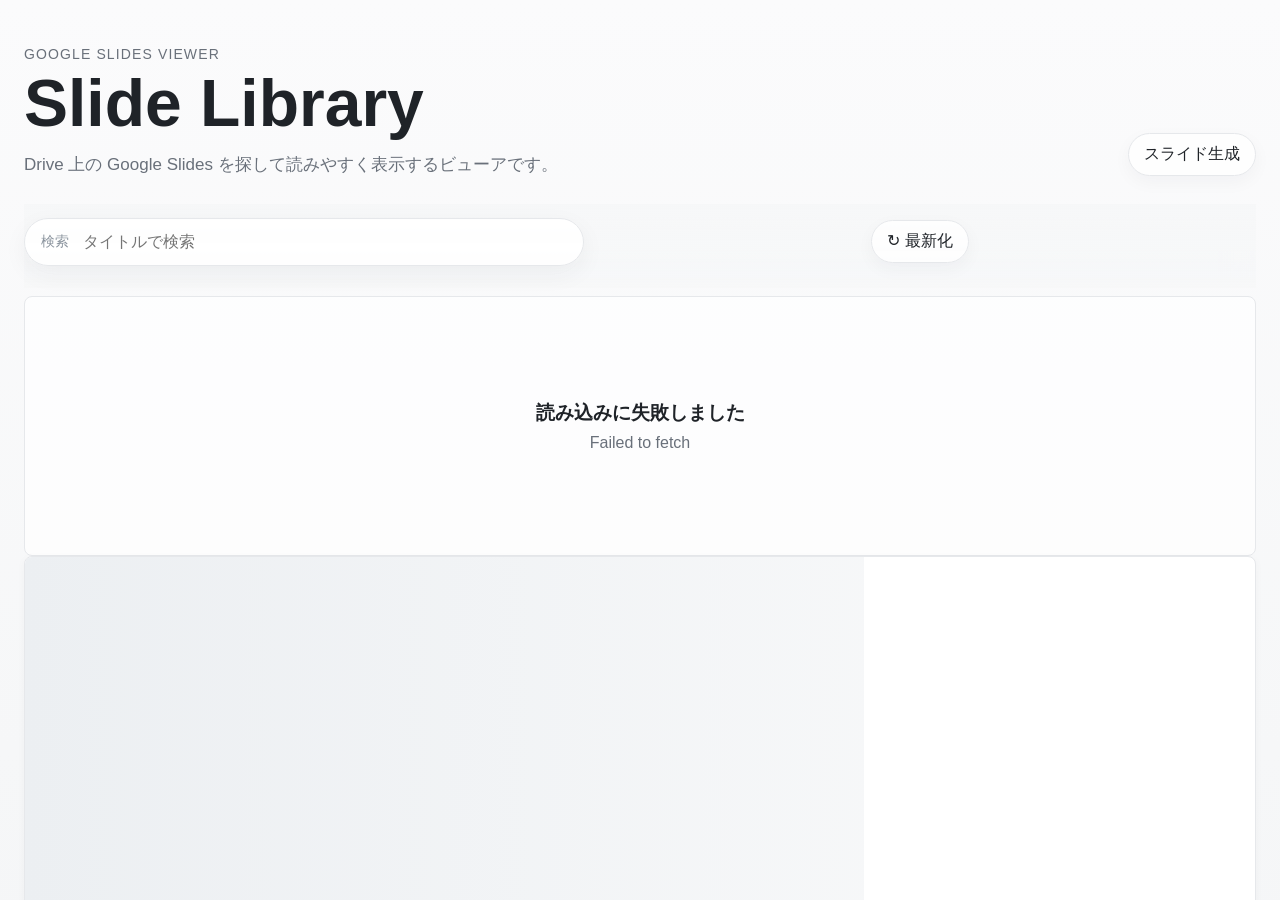
<file: index.html>
<!DOCTYPE html>
<html lang="ja">
<head>
  <meta charset="UTF-8">
  <meta name="viewport" content="width=device-width, initial-scale=1.0">
  <meta http-equiv="refresh" content="0; url=./docs/">
  <title>Slide Library</title>
</head>
<body>
  <p><a href="./docs/">Open Slide Library</a></p>
</body>
</html>
</file>
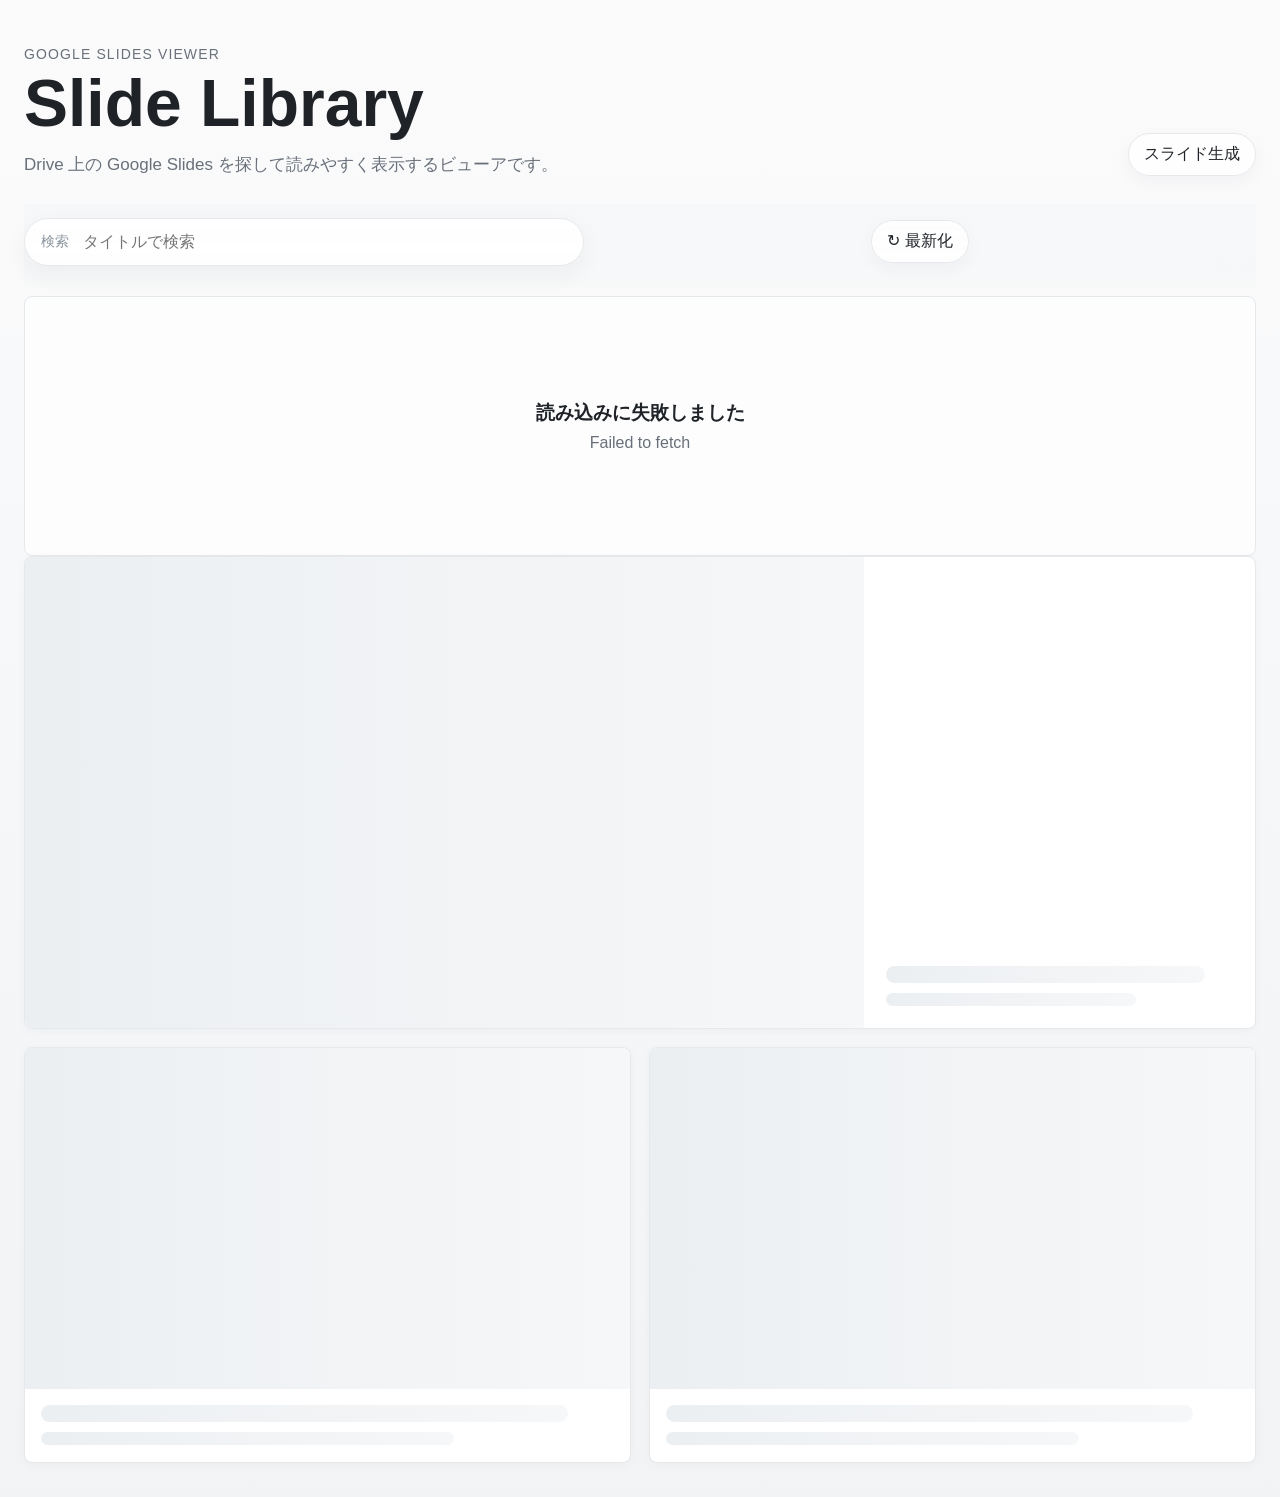
<file: docs/index.html>
﻿<!DOCTYPE html>
<html lang="ja">
<head>
  <meta charset="UTF-8">
  <meta name="viewport" content="width=device-width, initial-scale=1.0, viewport-fit=cover">
  <meta name="theme-color" content="#111111">
  <meta name="apple-mobile-web-app-capable" content="yes">
  <meta name="apple-mobile-web-app-status-bar-style" content="black-translucent">
  <title>Slide Library - Google Slides Viewer</title>
  <link rel="stylesheet" href="./styles.css">
</head>
<body data-build="github-pages-api-mvp-20260509">
  <main class="app">
    <section id="galleryView" class="gallery-view is-visible" aria-labelledby="galleryTitle">
      <div class="shell">
        <header class="topbar">
          <div>
            <p class="eyebrow">Google Slides Viewer</p>
            <h1 id="galleryTitle">Slide Library</h1>
            <p class="subtitle">Drive 上の Google Slides を探して読みやすく表示するビューアです。</p>
          </div>
          <button
            id="generationToggle"
            class="ghost-button generation-toggle"
            type="button"
            aria-expanded="false"
            aria-controls="generationPanel"
          >スライド生成</button>
        </header>

        <div id="generationSheetBackdrop" class="sheet-backdrop" hidden></div>
        <form id="generationPanel" class="generation-panel" novalidate hidden>
          <div class="sheet-handle" aria-hidden="true"></div>
          <div class="generation-head">
            <div>
              <h2>スライド生成</h2>
              <p>URLまたは調査プロンプトから、Google Slides生成ジョブを依頼します。</p>
            </div>
            <div class="mode-tabs" role="tablist" aria-label="生成モード">
              <button id="urlModeButton" class="mode-tab is-active" type="button" role="tab" aria-selected="true" data-mode="url">URLから生成</button>
              <button id="researchModeButton" class="mode-tab" type="button" role="tab" aria-selected="false" data-mode="research">リサーチから生成</button>
            </div>
            <button id="generationCloseButton" class="icon-button sheet-close" type="button" aria-label="閉じる">×</button>
          </div>

          <div id="urlFields" class="field-grid">
            <label class="field-box" for="urlInput1">
              <span>URL 1</span>
              <input id="urlInput1" type="url" placeholder="https://example.com/article" autocomplete="url">
            </label>
            <label class="field-box" for="urlInput2">
              <span>URL 2</span>
              <input id="urlInput2" type="url" placeholder="任意: https://example.com/report" autocomplete="off">
            </label>
            <label class="field-box" for="urlInput3">
              <span>URL 3</span>
              <input id="urlInput3" type="url" placeholder="任意: https://example.com/source" autocomplete="off">
            </label>
          </div>

          <div id="researchFields" class="field-grid" hidden>
            <label class="field-box is-textarea" for="researchPromptInput">
              <span>調査プロンプト</span>
              <textarea id="researchPromptInput" rows="4" placeholder="例: 生成AIエージェント市場の最新動向を調査し、日本企業への影響を中心に整理してください。"></textarea>
            </label>
          </div>

          <details id="generationDetails" class="generation-details" open>
            <summary>詳細設定</summary>
            <div class="option-grid">
            <label class="field-box" for="audienceInput">
              <span>対象読者</span>
              <input id="audienceInput" type="text" placeholder="例: 経営層、開発者、営業向け" autocomplete="off">
            </label>
            <label class="field-box" for="pagesInput">
              <span>目標スライド数</span>
              <input id="pagesInput" type="number" min="1" step="1" inputmode="numeric" placeholder="例: 8">
            </label>
            <label class="field-box option-focus" for="focusInput">
              <span>重点テーマ</span>
              <input id="focusInput" type="text" placeholder="例: 日本市場への影響を中心に" autocomplete="off">
            </label>
            </div>
          </details>

          <div class="manga-option">
            <label class="manga-toggle" for="mangaToggle">
              <input id="mangaToggle" type="checkbox">
              <span>漫画も生成する（NotebookLM 用ネームを作成）</span>
            </label>
            <label class="field-box manga-style" id="mangaArtStyleField" for="mangaArtStyleSelect" hidden>
              <span>漫画の画風</span>
              <select id="mangaArtStyleSelect">
                <option value="A">A 王道少年漫画</option>
                <option value="B">B 少女漫画</option>
                <option value="C">C 4コマギャグ</option>
                <option value="D">D 青年劇画</option>
                <option value="E">E アメコミ</option>
                <option value="F" selected>F 絵本風</option>
                <option value="G">G レトロ昭和漫画</option>
              </select>
            </label>
            <p class="manga-note">※ 漫画生成は「URLから生成」時のみ。スライドとは別に依頼され、完了はSlackへ個別通知されます。</p>
          </div>

          <div class="generation-actions">
            <button id="generationButton" class="primary-button" type="submit">生成を依頼</button>
          </div>
          <p id="generationMessage" class="form-message" aria-live="polite"></p>
        </form>

        <div id="searchSheetBackdrop" class="sheet-backdrop search-backdrop" hidden></div>
        <div id="searchPanel" class="search-panel">
          <div class="search-sheet-head">
            <div class="sheet-handle" aria-hidden="true"></div>
            <div class="search-title-row">
              <h2>検索</h2>
              <button id="searchCloseButton" class="icon-button" type="button" aria-label="検索を閉じる">×</button>
            </div>
          </div>
          <button id="searchToggle" class="ghost-button search-toggle" type="button" aria-expanded="false" aria-controls="searchInput">検索</button>
          <label class="search-box" for="searchInput">
            <span aria-hidden="true">検索</span>
            <input id="searchInput" type="search" placeholder="タイトルで検索" autocomplete="off">
          </label>
          <button id="refreshButton" class="ghost-button refresh-button" type="button">↻ 最新化</button>
          <button id="searchClearButton" class="ghost-button search-clear" type="button">クリア</button>
          <p id="galleryPageIndicator" class="gallery-page-indicator"></p>
        </div>

        <div id="loadingState" class="status is-visible" role="status" aria-live="polite">
          <div>
            <div class="loader" aria-hidden="true"></div>
            <strong>スライドを読み込んでいます</strong>
            <span>Google Slidesライブラリを準備しています。</span>
          </div>
        </div>

        <div id="errorState" class="status" role="alert"></div>
        <div id="emptyState" class="status"></div>
        <div id="generationStatusPanel" class="generation-status-panel" aria-live="polite" hidden></div>
        <div id="gallery" class="gallery" aria-live="polite"></div>
        <nav id="galleryPager" class="gallery-pager" aria-label="スライド一覧ページ送り" hidden>
          <button id="galleryPrevButton" class="ghost-button" type="button">前へ</button>
          <span id="galleryPagerText"></span>
          <button id="galleryNextButton" class="ghost-button" type="button">次へ</button>
        </nav>
        <nav class="mobile-bottom-bar" aria-label="モバイル操作">
          <button id="mobileLibraryButton" class="is-active" type="button">ライブラリ</button>
          <button id="mobileRefreshButton" type="button">最新化</button>
          <button id="mobileSearchButton" type="button">検索</button>
          <button id="mobileCreateButton" type="button">作成</button>
        </nav>
      </div>
    </section>

    <section id="viewerView" class="viewer" aria-labelledby="viewerTitle">
      <div class="shell">
        <header class="viewer-head">
          <button class="ghost-button" type="button" onclick="showGallery()">戻る</button>
          <div class="viewer-title">
            <h2 id="viewerTitle"></h2>
            <p id="pageIndicator"></p>
            <p id="sourceLink" class="source-link"></p>
          </div>
          <button id="fullscreenButton" class="ghost-button" type="button" onclick="toggleViewerFullscreen()">&#20840;&#30011;&#38754;</button>
        </header>

        <div class="viewer-grid">
          <div class="stage-wrap">
            <div class="stage">
              <button id="prevButton" class="nav-button" type="button" onclick="prevPage()" aria-label="Previous page">&lsaquo;</button>
              <div id="slideFrame" class="slide-frame"></div>
              <button id="nextButton" class="nav-button" type="button" onclick="nextPage()" aria-label="Next page">&rsaquo;</button>
            </div>
            <div id="pageStrip" class="page-strip" aria-label="ページサムネイル一覧"></div>
          </div>

          <aside class="viewer-side" aria-label="Speaker notes">
            <h3>Speaker Notes</h3>
            <div id="speakerNoteContent" class="note-content"></div>
          </aside>
        </div>
        <div id="noteSheetBackdrop" class="sheet-backdrop note-backdrop" hidden></div>
        <section id="mobileNoteSheet" class="mobile-note-sheet" aria-label="スピーカーノート" hidden>
          <div class="sheet-handle" aria-hidden="true"></div>
          <div class="mobile-note-head">
            <h3>Speaker Notes</h3>
            <button id="noteSheetCloseButton" class="icon-button" type="button" aria-label="ノートを閉じる">×</button>
          </div>
          <div id="mobileNoteContent" class="note-content"></div>
        </section>
        <nav class="mobile-viewer-bar" aria-label="スライド操作">
          <button type="button" onclick="showGallery()">戻る</button>
          <button id="mobileNoteButton" type="button">ノート</button>
          <span id="mobilePageIndicator"></span>
          <button type="button" onclick="toggleViewerFullscreen()">全画面</button>
        </nav>
        <div id="viewerToast" class="viewer-toast" role="status" aria-live="polite" hidden></div>
      </div>
    </section>
  </main>
  <aside id="debugPanel" class="debug-panel" aria-label="Debug information" hidden></aside>
  <script src="./config.js"></script>
  <script src="./app.js"></script>
</body>
</html>
</file>
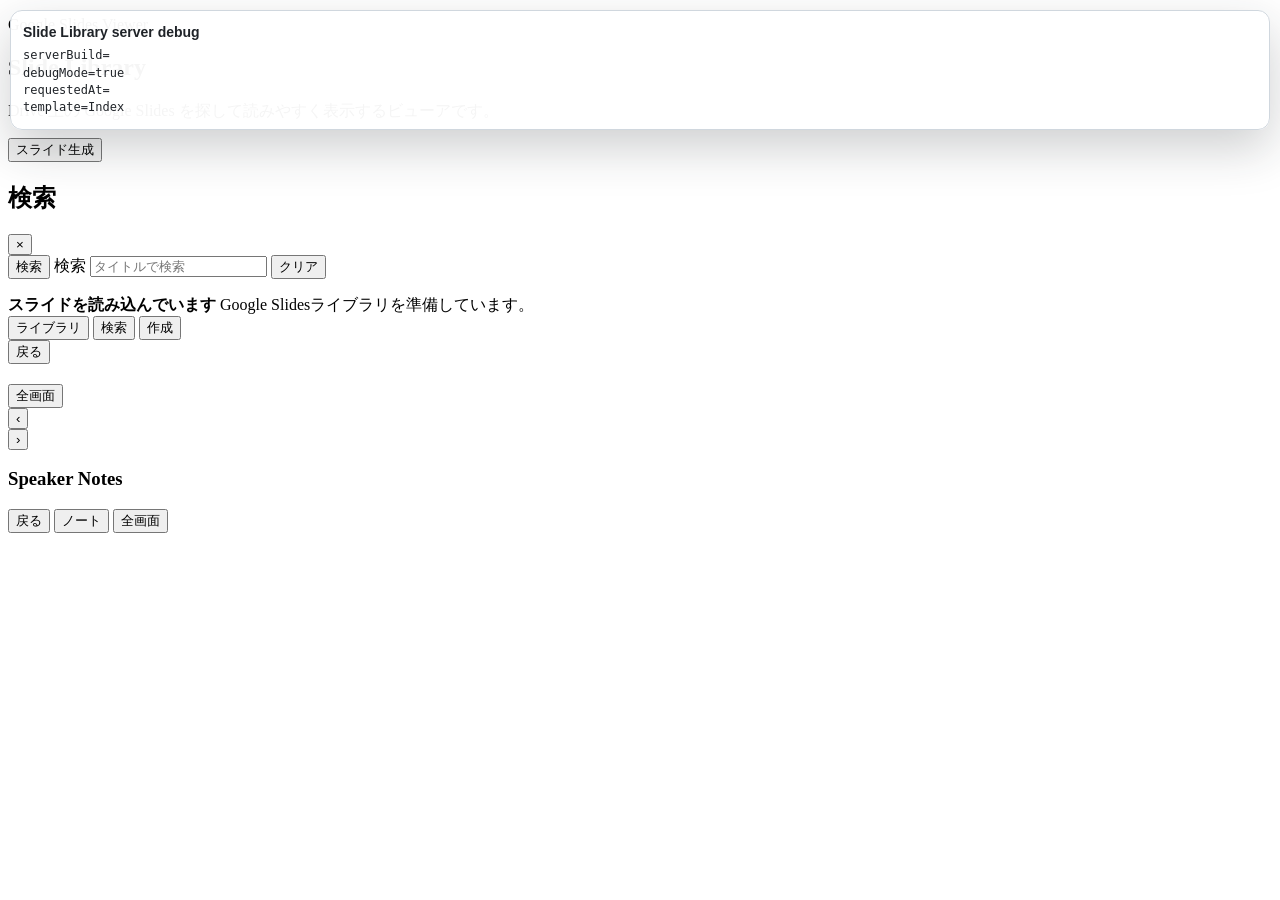
<file: gas/Index.html>
﻿<!DOCTYPE html>
<html lang="ja">
<head>
  <base target="_top">
  <meta charset="UTF-8">
  <meta name="viewport" content="width=device-width, initial-scale=1.0, viewport-fit=cover">
  <meta name="theme-color" content="#111111">
  <meta name="apple-mobile-web-app-capable" content="yes">
  <meta name="apple-mobile-web-app-status-bar-style" content="black-translucent">
  <title>Slide Library - Google Slides Viewer</title>
  <?!= include('Styles'); ?>
</head>
<body data-build="<?= typeof buildId !== 'undefined' ? buildId : 'phase3e-viewport-debug-20260508' ?>">
  <main class="app">
    <section id="galleryView" class="gallery-view is-visible" aria-labelledby="galleryTitle">
      <div class="shell">
        <header class="topbar">
          <div>
            <p class="eyebrow">Google Slides Viewer</p>
            <h1 id="galleryTitle">Slide Library</h1>
            <p class="subtitle">Drive 上の Google Slides を探して読みやすく表示するビューアです。</p>
          </div>
          <button
            id="generationToggle"
            class="ghost-button generation-toggle"
            type="button"
            aria-expanded="false"
            aria-controls="generationPanel"
          >スライド生成</button>
        </header>

        <div id="generationSheetBackdrop" class="sheet-backdrop" hidden></div>
        <form id="generationPanel" class="generation-panel" novalidate hidden>
          <div class="sheet-handle" aria-hidden="true"></div>
          <div class="generation-head">
            <div>
              <h2>スライド生成</h2>
              <p>URLまたは調査プロンプトから、Google Slides生成ジョブを依頼します。</p>
            </div>
            <div class="mode-tabs" role="tablist" aria-label="生成モード">
              <button id="urlModeButton" class="mode-tab is-active" type="button" role="tab" aria-selected="true" data-mode="url">URLから生成</button>
              <button id="researchModeButton" class="mode-tab" type="button" role="tab" aria-selected="false" data-mode="research">リサーチから生成</button>
            </div>
            <button id="generationCloseButton" class="icon-button sheet-close" type="button" aria-label="閉じる">×</button>
          </div>

          <div id="urlFields" class="field-grid">
            <label class="field-box" for="urlInput1">
              <span>URL 1</span>
              <input id="urlInput1" type="url" placeholder="https://example.com/article" autocomplete="url">
            </label>
            <label class="field-box" for="urlInput2">
              <span>URL 2</span>
              <input id="urlInput2" type="url" placeholder="任意: https://example.com/report" autocomplete="off">
            </label>
            <label class="field-box" for="urlInput3">
              <span>URL 3</span>
              <input id="urlInput3" type="url" placeholder="任意: https://example.com/source" autocomplete="off">
            </label>
          </div>

          <div id="researchFields" class="field-grid" hidden>
            <label class="field-box is-textarea" for="researchPromptInput">
              <span>調査プロンプト</span>
              <textarea id="researchPromptInput" rows="4" placeholder="例: 生成AIエージェント市場の最新動向を調査し、日本企業への影響を中心に整理してください。"></textarea>
            </label>
          </div>

          <details id="generationDetails" class="generation-details" open>
            <summary>詳細設定</summary>
            <div class="option-grid">
            <label class="field-box" for="audienceInput">
              <span>対象読者</span>
              <input id="audienceInput" type="text" placeholder="例: 経営層、開発者、営業向け" autocomplete="off">
            </label>
            <label class="field-box" for="pagesInput">
              <span>目標スライド数</span>
              <input id="pagesInput" type="number" min="1" step="1" inputmode="numeric" placeholder="例: 8">
            </label>
            <label class="field-box option-focus" for="focusInput">
              <span>重点テーマ</span>
              <input id="focusInput" type="text" placeholder="例: 日本市場への影響を中心に" autocomplete="off">
            </label>
            </div>
          </details>

          <div class="generation-actions">
            <button id="generationButton" class="primary-button" type="submit">生成を依頼</button>
          </div>
          <p id="generationMessage" class="form-message" aria-live="polite"></p>
        </form>

        <div id="searchSheetBackdrop" class="sheet-backdrop search-backdrop" hidden></div>
        <div id="searchPanel" class="search-panel">
          <div class="search-sheet-head">
            <div class="sheet-handle" aria-hidden="true"></div>
            <div class="search-title-row">
              <h2>検索</h2>
              <button id="searchCloseButton" class="icon-button" type="button" aria-label="検索を閉じる">×</button>
            </div>
          </div>
          <button id="searchToggle" class="ghost-button search-toggle" type="button" aria-expanded="false" aria-controls="searchInput">検索</button>
          <label class="search-box" for="searchInput">
            <span aria-hidden="true">検索</span>
            <input id="searchInput" type="search" placeholder="タイトルで検索" autocomplete="off">
          </label>
          <button id="searchClearButton" class="ghost-button search-clear" type="button">クリア</button>
          <p id="galleryPageIndicator" class="gallery-page-indicator"></p>
        </div>

        <div id="loadingState" class="status is-visible" role="status" aria-live="polite">
          <div>
            <div class="loader" aria-hidden="true"></div>
            <strong>スライドを読み込んでいます</strong>
            <span>Google Slidesライブラリを準備しています。</span>
          </div>
        </div>

        <div id="errorState" class="status" role="alert"></div>
        <div id="emptyState" class="status"></div>
        <div id="generationStatusPanel" class="generation-status-panel" aria-live="polite" hidden></div>
        <div id="gallery" class="gallery" aria-live="polite"></div>
        <nav id="galleryPager" class="gallery-pager" aria-label="スライド一覧ページ送り" hidden>
          <button id="galleryPrevButton" class="ghost-button" type="button">前へ</button>
          <span id="galleryPagerText"></span>
          <button id="galleryNextButton" class="ghost-button" type="button">次へ</button>
        </nav>
        <nav class="mobile-bottom-bar" aria-label="モバイル操作">
          <button id="mobileLibraryButton" class="is-active" type="button">ライブラリ</button>
          <button id="mobileSearchButton" type="button">検索</button>
          <button id="mobileCreateButton" type="button">作成</button>
        </nav>
      </div>
    </section>

    <section id="viewerView" class="viewer" aria-labelledby="viewerTitle">
      <div class="shell">
        <header class="viewer-head">
          <button class="ghost-button" type="button" onclick="showGallery()">戻る</button>
          <div class="viewer-title">
            <h2 id="viewerTitle"></h2>
            <p id="pageIndicator"></p>
            <p id="sourceLink" class="source-link"></p>
          </div>
          <button id="fullscreenButton" class="ghost-button" type="button" onclick="toggleViewerFullscreen()">&#20840;&#30011;&#38754;</button>
        </header>

        <div class="viewer-grid">
          <div class="stage-wrap">
            <div class="stage">
              <button id="prevButton" class="nav-button" type="button" onclick="prevPage()" aria-label="Previous page">&lsaquo;</button>
              <div id="slideFrame" class="slide-frame"></div>
              <button id="nextButton" class="nav-button" type="button" onclick="nextPage()" aria-label="Next page">&rsaquo;</button>
            </div>
            <div id="pageStrip" class="page-strip" aria-label="ページサムネイル一覧"></div>
          </div>

          <aside class="viewer-side" aria-label="Speaker notes">
            <h3>Speaker Notes</h3>
            <div id="speakerNoteContent" class="note-content"></div>
          </aside>
        </div>
        <div id="noteSheetBackdrop" class="sheet-backdrop note-backdrop" hidden></div>
        <section id="mobileNoteSheet" class="mobile-note-sheet" aria-label="スピーカーノート" hidden>
          <div class="sheet-handle" aria-hidden="true"></div>
          <div class="mobile-note-head">
            <h3>Speaker Notes</h3>
            <button id="noteSheetCloseButton" class="icon-button" type="button" aria-label="ノートを閉じる">×</button>
          </div>
          <div id="mobileNoteContent" class="note-content"></div>
        </section>
        <nav class="mobile-viewer-bar" aria-label="スライド操作">
          <button type="button" onclick="showGallery()">戻る</button>
          <button id="mobileNoteButton" type="button">ノート</button>
          <span id="mobilePageIndicator"></span>
          <button type="button" onclick="toggleViewerFullscreen()">全画面</button>
        </nav>
        <div id="viewerToast" class="viewer-toast" role="status" aria-live="polite" hidden></div>
      </div>
    </section>
  </main>
  <? if (typeof debugMode !== 'undefined' && debugMode) { ?>
  <aside
    id="debugPanel"
    class="debug-panel"
    aria-label="Debug information"
    style="position:fixed;top:10px;left:10px;right:10px;z-index:200;max-height:45vh;overflow:auto;pointer-events:none;padding:12px;border:1px solid #d0d7de;border-radius:12px;background:rgba(255,255,255,.96);box-shadow:0 18px 48px rgba(31,35,40,.22);color:#1f2328;font:12px/1.45 ui-monospace,SFMono-Regular,Consolas,monospace;white-space:pre-wrap;"
  ><strong style="display:block;margin-bottom:6px;font:700 14px/1.3 -apple-system,BlinkMacSystemFont,'Segoe UI',sans-serif;">Slide Library server debug</strong>serverBuild=<?= buildId ?>
debugMode=true
requestedAt=<?= debugRequestedAt ?>
template=Index</aside>
  <? } else { ?>
  <aside id="debugPanel" class="debug-panel" aria-label="Debug information" hidden></aside>
  <? } ?>
  <?!= include('Script'); ?>
</body>
</html>
</file>
<file: docs/styles.css>
:root {
  --bg: #f6f7f8;
  --surface: #ffffff;
  --surface-soft: #fafafa;
  --ink: #1f2328;
  --muted: #69707a;
  --muted-light: #8b949e;
  --line: #e6e8eb;
  --line-strong: #d7dbe0;
  --accent: #1f7a5a;
  --accent-ink: #ffffff;
  --danger: #b3261e;
  --shadow-card: 0 14px 34px rgba(31, 35, 40, 0.08);
  --shadow-slide: 0 22px 60px rgba(31, 35, 40, 0.16);
  --radius-lg: 8px;
  --radius-md: 8px;
  --radius-sm: 8px;
  --max-width: 1240px;
  --font: -apple-system, BlinkMacSystemFont, "Segoe UI", sans-serif;
}

* {
  box-sizing: border-box;
}

html {
  min-height: 100%;
  background: var(--bg);
}

body {
  min-height: 100%;
  margin: 0;
  color: var(--ink);
  font-family: var(--font);
  background: linear-gradient(180deg, #fbfbfc 0%, var(--bg) 50%, #f2f3f5 100%);
}

button,
input,
textarea {
  font: inherit;
}

button {
  cursor: pointer;
}

button:disabled {
  cursor: not-allowed;
}

[hidden] {
  display: none !important;
}

img {
  display: block;
  max-width: 100%;
}

.app {
  min-height: 100vh;
  padding: 46px 24px 34px;
}

.shell {
  width: min(100%, var(--max-width));
  margin: 0 auto;
}

.topbar {
  display: flex;
  align-items: flex-end;
  justify-content: space-between;
  gap: 24px;
  margin-bottom: 24px;
}

.generation-toggle {
  flex: 0 0 auto;
  margin-bottom: 4px;
}

.icon-button {
  display: inline-grid;
  width: 36px;
  height: 36px;
  place-items: center;
  border: 1px solid var(--line);
  border-radius: 999px;
  background: #fff;
  color: var(--ink);
}

.sheet-close,
.sheet-handle {
  display: none;
}

.sheet-backdrop {
  position: fixed;
  inset: 0;
  z-index: 70;
  background: rgba(17, 17, 17, 0.32);
  backdrop-filter: blur(3px);
}

.eyebrow {
  margin: 0 0 10px;
  color: var(--muted);
  font-size: 14px;
  letter-spacing: 0.08em;
  text-transform: uppercase;
}

h1 {
  margin: 0;
  font-size: clamp(36px, 6vw, 66px);
  line-height: 0.95;
  letter-spacing: 0;
}

.subtitle {
  max-width: 560px;
  margin: 16px 0 0;
  color: var(--muted);
  font-size: 17px;
  line-height: 1.7;
}

.generation-panel {
  overflow: hidden;
  display: grid;
  gap: 16px;
  margin: 0 0 18px;
  padding: 18px;
  border: 1px solid var(--line);
  border-radius: var(--radius-lg);
  background: rgba(255, 255, 255, 0.86);
  box-shadow: 0 8px 24px rgba(31, 35, 40, 0.04);
  animation: accordionDown 180ms ease-out;
}

.generation-panel[hidden] {
  display: none;
}

@keyframes accordionDown {
  from {
    opacity: 0;
    transform: translateY(-8px);
  }

  to {
    opacity: 1;
    transform: translateY(0);
  }
}

.generation-head {
  display: grid;
  grid-template-columns: minmax(0, 1fr) auto;
  gap: 18px;
  align-items: start;
}

.generation-head h2 {
  margin: 0;
  font-size: 22px;
  line-height: 1.3;
}

.generation-head p {
  margin: 6px 0 0;
  color: var(--muted);
  font-size: 14px;
  line-height: 1.6;
}

.mode-tabs {
  display: flex;
  gap: 4px;
  padding: 4px;
  border: 1px solid var(--line);
  border-radius: 999px;
  background: var(--surface-soft);
}

.mode-tab {
  min-height: 36px;
  padding: 0 13px;
  border: 0;
  border-radius: 999px;
  background: transparent;
  color: var(--muted);
  font-size: 13px;
}

.mode-tab.is-active {
  background: var(--ink);
  color: #fff;
}

.field-grid,
.option-grid {
  display: grid;
  gap: 12px;
}

.option-grid {
  grid-template-columns: minmax(0, 1fr) minmax(120px, 180px);
}

.option-focus {
  grid-column: 1 / -1;
}

.manga-option {
  display: flex;
  flex-direction: column;
  gap: 10px;
  margin-top: 12px;
}

.manga-toggle {
  display: flex;
  align-items: center;
  gap: 10px;
  font-size: 14px;
  cursor: pointer;
}

.manga-toggle input {
  width: 16px;
  height: 16px;
  flex: 0 0 auto;
}

.manga-style select {
  width: 100%;
  min-width: 0;
  border: none;
  background: transparent;
  font: inherit;
  color: inherit;
}

.manga-note {
  margin: 0;
  font-size: 12px;
  color: var(--muted-light);
}

.field-box,
.search-box {
  display: flex;
  align-items: center;
  gap: 12px;
  min-width: 0;
  padding: 13px 16px;
  border: 1px solid var(--line);
  border-radius: 999px;
  background: rgba(255, 255, 255, 0.92);
}

.field-box.is-textarea {
  align-items: flex-start;
  border-radius: var(--radius-lg);
}

.field-box span,
.search-box span {
  flex: 0 0 auto;
  color: var(--muted-light);
  font-size: 14px;
}

.field-box input,
.field-box textarea,
.search-box input {
  width: 100%;
  min-width: 0;
  border: 0;
  outline: none;
  color: var(--ink);
  background: transparent;
  font-size: 16px;
}

.field-box textarea {
  resize: vertical;
  line-height: 1.6;
}

.generation-actions {
  display: flex;
  justify-content: flex-end;
}

.primary-button {
  min-height: 48px;
  padding: 0 18px;
  border: 1px solid var(--accent);
  border-radius: 999px;
  background: var(--accent);
  color: var(--accent-ink);
  box-shadow: 0 8px 18px rgba(31, 122, 90, 0.18);
}

.primary-button:disabled {
  opacity: 0.58;
}

.form-message {
  min-height: 18px;
  margin: -2px 4px 0;
  color: var(--muted);
  font-size: 13px;
}

.form-message.is-error {
  color: var(--danger);
}

.search-panel {
  position: sticky;
  top: 0;
  z-index: 5;
  display: flex;
  align-items: center;
  justify-content: space-between;
  gap: 16px;
  padding: 14px 0 22px;
  margin-bottom: 8px;
  background: linear-gradient(180deg, rgba(246, 247, 248, 0.96), rgba(246, 247, 248, 0.78));
  backdrop-filter: blur(14px);
}

.search-toggle {
  display: none;
}

.search-box {
  width: min(100%, 560px);
  box-shadow: 0 8px 24px rgba(31, 35, 40, 0.05);
}

.gallery-page-indicator {
  margin: 0;
  color: var(--muted);
  font-size: 13px;
  white-space: nowrap;
}

.status {
  display: none;
  align-items: center;
  justify-content: center;
  min-height: 260px;
  padding: 42px;
  border: 1px solid var(--line);
  border-radius: var(--radius-lg);
  background: rgba(255, 255, 255, 0.76);
  color: var(--muted);
  text-align: center;
}

.status.is-visible {
  display: flex;
}

.status strong {
  display: block;
  margin-bottom: 8px;
  color: var(--ink);
  font-size: 19px;
}

.loader {
  width: 22px;
  height: 22px;
  margin: 0 auto 16px;
  border: 2px solid var(--line);
  border-top-color: var(--ink);
  border-radius: 999px;
  animation: spin 0.8s linear infinite;
}

@keyframes spin {
  to {
    transform: rotate(360deg);
  }
}

.gallery {
  display: grid;
  grid-template-columns: repeat(2, minmax(0, 1fr));
  gap: 18px;
}

.generation-status-panel {
  display: grid;
  gap: 10px;
  margin: 0 0 18px;
  padding: 14px;
  border: 1px solid var(--line);
  border-radius: var(--radius-lg);
  background: rgba(255, 255, 255, 0.9);
  box-shadow: 0 8px 24px rgba(31, 35, 40, 0.04);
}

.status-panel-head,
.pending-row {
  display: grid;
  grid-template-columns: minmax(0, 1fr) auto;
  gap: 12px;
  align-items: center;
}

.status-panel-head strong,
.status-panel-head span {
  display: block;
}

.status-panel-head strong {
  font-size: 14px;
}

.status-panel-head span,
.pending-row p,
.pending-row time {
  color: var(--muted);
  font-size: 12px;
}

.pending-row {
  grid-template-columns: auto minmax(0, 1fr) auto;
  padding: 11px;
  border: 1px solid var(--line);
  border-radius: var(--radius-md);
  background: var(--surface-soft);
}

.pending-row h2 {
  margin: 0 0 4px;
  overflow: hidden;
  color: var(--ink);
  font-size: 14px;
  line-height: 1.35;
  text-overflow: ellipsis;
  white-space: nowrap;
}

.pending-row p {
  margin: 0;
}

.pending-dot {
  width: 10px;
  height: 10px;
  border-radius: 999px;
  background: var(--accent);
  box-shadow: 0 0 0 4px rgba(31, 122, 90, 0.1);
}

.pending-dot.is-slow {
  background: #9a6700;
  box-shadow: 0 0 0 4px rgba(154, 103, 0, 0.12);
}

.skeleton-card {
  pointer-events: none;
}

.skeleton-card .card-thumb,
.skeleton-line {
  background: linear-gradient(90deg, #eceff2 0%, #f7f8f9 50%, #eceff2 100%);
  background-size: 220% 100%;
  animation: shimmer 1.2s ease-in-out infinite;
}

.skeleton-line {
  width: 72%;
  height: 13px;
  margin-top: 10px;
  border-radius: 999px;
}

.skeleton-line.is-title {
  width: 92%;
  height: 17px;
  margin-top: 0;
}

@keyframes shimmer {
  to {
    background-position: -220% 0;
  }
}

.slide-card,
.pending-card {
  display: flex;
  flex-direction: column;
  overflow: hidden;
  min-width: 0;
  border: 1px solid var(--line);
  border-radius: var(--radius-lg);
  background: var(--surface);
  box-shadow: 0 2px 10px rgba(31, 35, 40, 0.03);
  transition: transform 180ms ease, box-shadow 180ms ease, border-color 180ms ease;
}

.slide-card:hover,
.slide-card:focus-visible {
  transform: translateY(-5px);
  border-color: var(--line-strong);
  box-shadow: var(--shadow-card);
  outline: none;
}

.pending-card {
  border-style: dashed;
}

.slide-card.is-featured,
.pending-card.is-featured {
  grid-column: 1 / -1;
}

.slide-card.is-featured {
  display: grid;
  grid-template-columns: minmax(0, 1.5fr) minmax(280px, 0.7fr);
  align-items: stretch;
}

.slide-card.is-featured .card-body {
  display: flex;
  flex-direction: column;
  justify-content: flex-end;
  padding: 22px;
}

.slide-card.is-featured .card-title {
  font-size: clamp(22px, 3vw, 34px);
  line-height: 1.25;
  white-space: normal;
}

.card-thumb {
  position: relative;
  aspect-ratio: 16 / 9;
  overflow: hidden;
  background: #eef0f2;
}

.pending-thumb {
  display: flex;
  align-items: center;
  justify-content: center;
  width: 100%;
  height: 100%;
  background: linear-gradient(135deg, #eef4f1, #f6f0e8);
  color: var(--accent);
}

.card-thumb img {
  width: 100%;
  height: 100%;
  object-fit: cover;
}

.image-fallback {
  display: flex;
  align-items: center;
  justify-content: center;
  width: 100%;
  height: 100%;
  min-height: 120px;
  padding: 20px;
  color: var(--muted-light);
  background: linear-gradient(135deg, rgba(255, 255, 255, 0.7), transparent), #eceff2;
  font-size: 13px;
  text-align: center;
}

.card-body {
  padding: 16px 16px 17px;
}

.card-title {
  margin: 0 0 10px;
  overflow: hidden;
  color: var(--ink);
  font-size: 16px;
  line-height: 1.45;
  letter-spacing: 0;
  text-overflow: ellipsis;
  white-space: nowrap;
}

.card-kicker {
  display: none;
}

.meta {
  display: flex;
  align-items: center;
  justify-content: space-between;
  gap: 12px;
  color: var(--muted);
  font-size: 13px;
}

.source-slot {
  min-height: 0;
  margin-top: 8px;
  color: var(--muted);
  font-size: 12px;
}

.open-cue {
  display: inline-flex;
  align-items: center;
  align-self: flex-start;
  gap: 4px;
  margin-top: 12px;
  color: var(--accent);
  font-size: 13px;
  font-weight: 700;
}

.open-cue::after {
  content: "→";
}

.mobile-bottom-bar,
.mobile-viewer-bar,
.mobile-note-sheet {
  display: none;
}

.gallery-pager {
  display: flex;
  align-items: center;
  justify-content: center;
  gap: 14px;
  margin-top: 22px;
  color: var(--muted);
  font-size: 13px;
}

.gallery-pager[hidden] {
  display: none;
}

.viewer,
.gallery-view {
  display: none;
}

.viewer.is-visible,
.gallery-view.is-visible {
  display: block;
}

body.viewer-fullscreen {
  overflow: hidden;
}

body.viewer-fullscreen .app {
  padding: 0;
}

body.viewer-fullscreen .viewer.is-visible {
  position: fixed;
  inset: 0;
  z-index: 50;
  overflow-y: auto;
  padding: 14px;
  background: var(--bg);
}

body.viewer-fullscreen .viewer .shell {
  width: 100%;
  max-width: none;
}

body.viewer-fullscreen .viewer-head {
  grid-template-columns: auto minmax(0, 1fr) auto;
  margin-bottom: 12px;
}

body.viewer-fullscreen .viewer-title h2 {
  font-size: 18px;
}

body.viewer-fullscreen .viewer-title p {
  margin-top: 3px;
}

body.viewer-fullscreen .viewer-grid {
  grid-template-columns: minmax(0, 1fr) minmax(280px, 380px);
  gap: 16px;
  align-items: stretch;
}

body.viewer-fullscreen .stage-wrap {
  display: flex;
  min-height: 0;
  flex-direction: column;
}

body.viewer-fullscreen .stage {
  flex: 1 1 auto;
  min-height: 0;
}

body.viewer-fullscreen .slide-frame {
  box-shadow: none;
}

body.viewer-fullscreen .slide-frame img,
body.viewer-fullscreen .viewer-message {
  max-height: calc(100vh - 148px);
}

body.viewer-fullscreen .page-strip {
  flex: 0 0 auto;
  padding-top: 10px;
}

body.viewer-fullscreen .thumb-button {
  flex-basis: 78px;
}

body.viewer-fullscreen .viewer-side {
  min-height: 0;
  max-height: calc(100vh - 92px);
  overflow-y: auto;
}

body.viewer-fullscreen .note-content {
  font-size: 15px;
  line-height: 1.8;
}

.viewer-head {
  display: grid;
  grid-template-columns: auto minmax(0, 1fr) auto;
  align-items: center;
  gap: 16px;
  margin-bottom: 22px;
}

.ghost-button,
.nav-button {
  border: 1px solid var(--line);
  border-radius: 999px;
  background: rgba(255, 255, 255, 0.82);
  color: var(--ink);
  box-shadow: 0 6px 18px rgba(31, 35, 40, 0.04);
  transition: transform 160ms ease, border-color 160ms ease, background 160ms ease;
}

.ghost-button {
  padding: 10px 15px;
}

.ghost-button:hover,
.nav-button:hover {
  transform: translateY(-1px);
  border-color: var(--line-strong);
  background: #fff;
}

.viewer-title {
  min-width: 0;
  text-align: center;
}

.viewer-title h2 {
  margin: 0;
  overflow: hidden;
  font-size: clamp(18px, 3vw, 28px);
  line-height: 1.25;
  letter-spacing: 0;
  text-overflow: ellipsis;
  white-space: nowrap;
}

.viewer-title p {
  margin: 6px 0 0;
  color: var(--muted);
  font-size: 13px;
}

.source-link {
  min-height: 18px;
}

.source-link:empty {
  display: none;
}

.source-link a {
  color: var(--accent);
  text-decoration: none;
}

.source-link a:hover {
  text-decoration: underline;
}

.viewer-grid {
  display: grid;
  grid-template-columns: minmax(0, 1fr) minmax(220px, 300px);
  gap: 26px;
  align-items: start;
}

.stage-wrap {
  min-width: 0;
}

.stage {
  display: grid;
  grid-template-columns: auto minmax(0, 1fr) auto;
  align-items: center;
  gap: 18px;
}

.nav-button {
  width: 44px;
  height: 44px;
  color: var(--muted);
  font-size: 26px;
  line-height: 1;
}

.nav-button:disabled {
  opacity: 0.4;
  transform: none;
}

.slide-frame {
  overflow: hidden;
  border: 1px solid var(--line-strong);
  border-radius: var(--radius-md);
  background: #fff;
  box-shadow: var(--shadow-slide);
  touch-action: pan-y;
}

.slide-frame img {
  width: 100%;
  aspect-ratio: 16 / 9;
  object-fit: contain;
  background: #fff;
}

.viewer-message {
  display: flex;
  align-items: center;
  justify-content: center;
  aspect-ratio: 16 / 9;
  min-height: 220px;
  padding: 28px;
  color: var(--muted);
  text-align: center;
}

.viewer-message strong {
  display: block;
  margin-bottom: 8px;
  color: var(--ink);
}

.viewer-message.is-error strong {
  color: var(--danger);
}

.page-strip {
  display: flex;
  gap: 10px;
  overflow-x: auto;
  padding: 18px 2px 4px;
  scrollbar-width: thin;
}

.thumb-button {
  flex: 0 0 104px;
  overflow: hidden;
  padding: 0;
  border: 2px solid transparent;
  border-radius: var(--radius-sm);
  background: #fff;
  opacity: 0.62;
  transition: opacity 160ms ease, transform 160ms ease, border-color 160ms ease;
}

.thumb-button:hover,
.thumb-button.is-active {
  opacity: 1;
  transform: translateY(-2px);
  border-color: var(--ink);
}

.thumb-button img,
.thumb-button .image-fallback {
  width: 100%;
  aspect-ratio: 16 / 9;
  min-height: auto;
  object-fit: cover;
}

.viewer-side {
  min-height: 320px;
  padding: 20px;
  border: 1px solid var(--line-strong);
  border-radius: var(--radius-lg);
  background: rgba(255, 255, 255, 0.68);
}

.viewer-side h3 {
  margin: 0 0 10px;
  color: var(--ink);
  font-size: 14px;
  letter-spacing: 0.02em;
}

.note-content {
  color: var(--muted);
  font-size: 14px;
  line-height: 1.75;
  white-space: pre-wrap;
}

.visually-hidden {
  position: absolute;
  overflow: hidden;
  width: 1px;
  height: 1px;
  clip: rect(0, 0, 0, 0);
  white-space: nowrap;
}

@media (max-width: 1100px) {
  .viewer-grid {
    grid-template-columns: 1fr;
  }

  .viewer-side {
    min-height: auto;
  }
}

@media (max-width: 760px) {
  .app {
    padding: 14px 14px calc(76px + env(safe-area-inset-bottom, 0px));
  }

  .topbar,
  .viewer-head {
    display: flex;
  }

  .topbar {
    position: sticky;
    top: 0;
    z-index: 12;
    align-items: center;
    margin: -2px -4px 12px;
    padding: 8px 4px;
    background: rgba(246, 247, 248, 0.88);
    backdrop-filter: blur(14px);
  }

  .eyebrow,
  .subtitle {
    display: none;
  }

  h1 {
    font-size: 22px;
    line-height: 1.1;
  }

  .generation-toggle {
    display: none;
  }

  .generation-head,
  .option-grid,
  .slide-card.is-featured {
    grid-template-columns: 1fr;
  }

  .generation-head {
    grid-template-columns: minmax(0, 1fr) auto;
  }

  .generation-head .mode-tabs {
    grid-column: 1 / -1;
  }

  .mode-tabs {
    width: 100%;
  }

  .mode-tab {
    flex: 1 1 0;
    padding-inline: 8px;
  }

  .primary-button {
    width: 100%;
    margin-top: 10px;
  }

  .sheet-handle {
    display: block;
    width: 42px;
    height: 5px;
    margin: 0 auto 12px;
    border-radius: 999px;
    background: var(--line-strong);
  }

  .sheet-close {
    display: inline-grid;
  }

  .generation-panel {
    position: fixed;
    left: 0;
    right: 0;
    bottom: 0;
    z-index: 80;
    max-height: min(88vh, 720px);
    overflow-y: auto;
    margin: 0;
    padding: 10px 16px calc(18px + env(safe-area-inset-bottom, 0px));
    border-radius: 18px 18px 0 0;
    animation: sheetUp 200ms ease-out;
  }

  @keyframes sheetUp {
    from {
      transform: translateY(24px);
      opacity: 0;
    }

    to {
      transform: translateY(0);
      opacity: 1;
    }
  }

  .viewer-title {
    margin: 18px 0 14px;
    text-align: left;
  }

  .viewer-title h2 {
    white-space: normal;
  }

  .gallery {
    grid-template-columns: 1fr;
    gap: 12px;
  }

  .slide-card,
  .pending-card,
  .slide-card.is-featured {
    display: grid;
    grid-template-columns: 118px minmax(0, 1fr);
    min-height: 92px;
  }

  .slide-card.is-featured .card-body {
    padding: 13px 14px;
  }

  .slide-card.is-featured .card-title,
  .card-title {
    display: -webkit-box;
    margin-bottom: 8px;
    font-size: 15px;
    line-height: 1.35;
    white-space: normal;
    -webkit-line-clamp: 2;
    -webkit-box-orient: vertical;
  }

  .card-thumb {
    height: 100%;
    min-height: 92px;
    aspect-ratio: auto;
  }

  .card-body {
    padding: 13px 14px;
  }

  .meta {
    justify-content: flex-start;
    gap: 10px;
  }

  .open-cue {
    margin-top: 8px;
  }

  .search-panel {
    position: static;
    display: grid;
    grid-template-columns: auto minmax(0, 1fr);
    gap: 10px;
    padding: 0 0 14px;
    background: transparent;
    backdrop-filter: none;
  }

  .search-toggle {
    display: inline-flex;
    align-items: center;
    justify-content: center;
  }

  .search-box {
    display: none;
    width: 100%;
  }

  body.mobile-search-open .search-box {
    display: flex;
    grid-column: 1 / -1;
  }

  .gallery-page-indicator {
    align-self: center;
    margin: 0;
    text-align: right;
  }

  .stage {
    grid-template-columns: 1fr;
  }

  .nav-button {
    display: none;
  }

  .thumb-button {
    flex-basis: 86px;
  }

  .mobile-bottom-bar {
    position: fixed;
    left: 12px;
    right: 12px;
    bottom: calc(10px + env(safe-area-inset-bottom, 0px));
    z-index: 30;
    display: grid;
    grid-template-columns: repeat(3, 1fr);
    gap: 6px;
    padding: 6px;
    border: 1px solid rgba(215, 219, 224, 0.9);
    border-radius: 999px;
    background: rgba(255, 255, 255, 0.88);
    box-shadow: 0 12px 30px rgba(31, 35, 40, 0.16);
    backdrop-filter: blur(16px);
  }

  .mobile-bottom-bar button,
  .mobile-viewer-bar button {
    min-height: 40px;
    border: 0;
    border-radius: 999px;
    background: transparent;
    color: var(--ink);
    font-size: 13px;
    font-weight: 700;
  }

  .mobile-bottom-bar button:last-child {
    background: var(--ink);
    color: #fff;
  }
}

@media (max-width: 932px) {
  .gallery {
    grid-template-columns: 1fr;
  }

  .slide-card.is-featured,
  .pending-card.is-featured {
    grid-column: auto;
  }
}

@media (hover: none) and (pointer: coarse) and (max-width: 1180px) {
  .gallery {
    grid-template-columns: 1fr;
  }

  body:has(.viewer.is-visible) {
    overflow: hidden;
  }

  .viewer.is-visible {
    position: fixed;
    inset: 0;
    z-index: 50;
    overflow: hidden;
    padding: 8px;
    background: var(--bg);
  }

  .viewer.is-visible .shell {
    width: 100%;
    height: 100%;
    min-height: 0;
    display: flex;
    flex-direction: column;
  }

  body.viewer-fullscreen .viewer-head,
  .viewer.is-visible .viewer-head {
    display: none;
  }

  body.viewer-fullscreen .viewer-title,
  .viewer.is-visible .viewer-title {
    display: none;
  }

  .viewer.is-visible .ghost-button {
    padding: 8px 10px;
    border-color: rgba(215, 219, 224, 0.75);
    background: rgba(255, 255, 255, 0.74);
    font-size: 12px;
    box-shadow: 0 4px 14px rgba(31, 35, 40, 0.1);
    pointer-events: auto;
  }

  .mobile-bottom-bar {
    display: grid;
  }

  body:has(.viewer.is-visible) .mobile-bottom-bar {
    display: none;
  }

  .mobile-viewer-bar {
    position: fixed;
    left: 10px;
    right: 10px;
    bottom: calc(10px + env(safe-area-inset-bottom, 0px));
    z-index: 76;
    display: grid;
    grid-template-columns: auto auto minmax(44px, 1fr) auto;
    gap: 6px;
    align-items: center;
    padding: 6px;
    border: 1px solid rgba(215, 219, 224, 0.75);
    border-radius: 999px;
    background: rgba(255, 255, 255, 0.82);
    box-shadow: 0 12px 30px rgba(31, 35, 40, 0.16);
    backdrop-filter: blur(16px);
    transition: opacity 180ms ease, transform 180ms ease;
  }

  .mobile-viewer-bar span {
    color: var(--muted);
    font-size: 13px;
    font-weight: 700;
    text-align: center;
  }

  .mobile-note-sheet {
    position: fixed;
    left: 0;
    right: 0;
    bottom: 0;
    z-index: 82;
    display: block;
    max-height: min(58vh, 520px);
    overflow-y: auto;
    padding: 10px 16px calc(18px + env(safe-area-inset-bottom, 0px));
    border-radius: 18px 18px 0 0;
    background: #fff;
    box-shadow: 0 -18px 44px rgba(31, 35, 40, 0.22);
  }

  .mobile-note-head {
    display: flex;
    align-items: center;
    justify-content: space-between;
    gap: 12px;
    margin-bottom: 10px;
  }

  .mobile-note-head h3 {
    margin: 0;
    font-size: 15px;
  }

  body.viewer-fullscreen .viewer-grid,
  .viewer.is-visible .viewer-grid {
    grid-template-columns: 1fr;
    grid-template-rows: minmax(0, 58%) minmax(0, 42%);
    flex: 1 1 auto;
    min-height: 0;
    gap: 8px;
  }

  .viewer.is-visible .stage-wrap {
    min-height: 0;
    display: flex;
    flex-direction: column;
  }

  body.viewer-fullscreen .stage,
  .viewer.is-visible .stage {
    grid-template-columns: 1fr;
    min-height: 0;
    flex: 1 1 auto;
  }

  body.viewer-fullscreen .nav-button,
  .viewer.is-visible .nav-button {
    display: none;
  }

  body.viewer-fullscreen .slide-frame,
  .viewer.is-visible .slide-frame {
    height: 100%;
    border-radius: 0;
    box-shadow: none;
  }

  body.viewer-fullscreen .slide-frame img,
  body.viewer-fullscreen .viewer-message,
  .viewer.is-visible .slide-frame img,
  .viewer.is-visible .viewer-message {
    width: 100%;
    height: 100%;
    max-height: none;
    object-fit: contain;
  }

  .viewer.is-visible .page-strip {
    display: none;
  }

  body.viewer-fullscreen .viewer-side,
  .viewer.is-visible .viewer-side {
    min-height: 0;
    max-height: none;
    overflow-y: auto;
    padding: 12px 12px 42px;
  }

  .viewer.is-visible .viewer-side h3 {
    margin-bottom: 6px;
  }

  body.viewer-fullscreen .note-content,
  .viewer.is-visible .note-content {
    font-size: 13px;
    line-height: 1.65;
  }
}

@media (hover: none) and (pointer: coarse) and (max-width: 1180px) and (orientation: landscape) {
  body.viewer-fullscreen .viewer-grid,
  .viewer.is-visible .viewer-grid {
    grid-template-columns: minmax(0, 62%) minmax(0, 38%);
    grid-template-rows: 1fr;
  }

  body.viewer-fullscreen .viewer-side,
  .viewer.is-visible .viewer-side {
    padding-bottom: 42px;
  }
}

.viewer-toast {
  position: fixed;
  left: 50%;
  bottom: calc(74px + env(safe-area-inset-bottom, 0px));
  z-index: 80;
  max-width: min(92vw, 520px);
  padding: 10px 14px;
  border: 1px solid rgba(255, 255, 255, 0.16);
  border-radius: 999px;
  background: rgba(17, 17, 17, 0.84);
  color: #fff;
  font-size: 13px;
  line-height: 1.45;
  text-align: center;
  transform: translateX(-50%);
  box-shadow: 0 16px 40px rgba(0, 0, 0, 0.24);
  backdrop-filter: blur(12px);
}

.viewer-toast[hidden] {
  display: none;
}

body.viewer-immersive {
  overflow: hidden;
  background: #111;
}

body.viewer-immersive .app {
  min-height: var(--viewer-height, 100dvh);
  padding: 0;
}

body.viewer-immersive .gallery-view {
  display: none;
}

body.viewer-immersive .viewer.is-visible {
  position: fixed;
  inset: 0;
  z-index: 60;
  display: block;
  overflow: hidden;
  width: 100vw;
  height: var(--viewer-height, 100dvh);
  padding: calc(8px + env(safe-area-inset-top, 0px)) calc(8px + env(safe-area-inset-right, 0px)) calc(8px + env(safe-area-inset-bottom, 0px)) calc(8px + env(safe-area-inset-left, 0px));
  background: #111;
  color: #fff;
}

body.viewer-immersive .viewer .shell {
  display: flex;
  width: 100%;
  max-width: none;
  height: 100%;
  min-height: 0;
  flex-direction: column;
}

body.viewer-immersive .viewer-grid {
  display: grid;
  flex: 1 1 auto;
  min-height: 0;
  grid-template-columns: 1fr;
  grid-template-rows: minmax(0, 56%) minmax(0, 44%);
  gap: 8px;
  align-items: stretch;
}

body.viewer-immersive .stage-wrap,
body.viewer-immersive .stage {
  min-width: 0;
  min-height: 0;
}

body.viewer-immersive .stage-wrap {
  display: flex;
  flex-direction: column;
}

body.viewer-immersive .stage {
  display: grid;
  flex: 1 1 auto;
  grid-template-columns: 1fr;
  gap: 0;
}

body.viewer-immersive .slide-frame {
  width: 100%;
  height: 100%;
  border: 0;
  border-radius: 4px;
  background: #000;
  box-shadow: none;
  touch-action: pan-y;
}

body.viewer-immersive .slide-frame img,
body.viewer-immersive .viewer-message,
body.viewer-immersive .image-fallback {
  width: 100%;
  height: 100%;
  max-height: none;
  min-height: 0;
  aspect-ratio: auto;
  object-fit: contain;
  background: #000;
}

body.viewer-immersive .viewer-message,
body.viewer-immersive .image-fallback {
  color: rgba(255, 255, 255, 0.72);
}

body.viewer-immersive .viewer-message strong {
  color: #fff;
}

body.viewer-immersive .page-strip {
  display: none;
}

body.viewer-immersive .viewer-side {
  min-height: 0;
  max-height: none;
  overflow-y: auto;
  padding: 12px 12px calc(58px + env(safe-area-inset-bottom, 0px));
  border: 1px solid rgba(255, 255, 255, 0.12);
  border-radius: 4px;
  background: #181818;
  -webkit-overflow-scrolling: touch;
}

body.viewer-immersive .viewer-side h3 {
  margin-bottom: 8px;
  color: rgba(255, 255, 255, 0.72);
}

body.viewer-immersive .note-content {
  color: rgba(255, 255, 255, 0.84);
  font-size: 13px;
  line-height: 1.65;
}

body.viewer-immersive .viewer-head {
  position: fixed;
  left: calc(10px + env(safe-area-inset-left, 0px));
  right: calc(10px + env(safe-area-inset-right, 0px));
  bottom: calc(10px + env(safe-area-inset-bottom, 0px));
  z-index: 75;
  display: flex;
  align-items: center;
  justify-content: space-between;
  gap: 10px;
  margin: 0;
  pointer-events: none;
  transition: opacity 180ms ease, transform 180ms ease;
}

body.viewer-immersive .viewer-title {
  display: none;
}

body.viewer-immersive .ghost-button,
body.viewer-immersive .nav-button {
  border-color: rgba(255, 255, 255, 0.16);
  background: rgba(0, 0, 0, 0.46);
  color: #fff;
  box-shadow: 0 8px 28px rgba(0, 0, 0, 0.22);
  backdrop-filter: blur(12px);
  pointer-events: auto;
}

body.viewer-immersive .ghost-button {
  min-width: 76px;
  padding: 9px 12px;
  font-size: 13px;
}

body.viewer-immersive .nav-button {
  position: fixed;
  bottom: calc(10px + env(safe-area-inset-bottom, 0px));
  z-index: 76;
  display: block;
  width: 44px;
  height: 44px;
  font-size: 24px;
}

body.viewer-immersive #prevButton {
  left: 50%;
  transform: translateX(-58px);
}

body.viewer-immersive #nextButton {
  left: 50%;
  transform: translateX(14px);
}

body.viewer-controls-idle.viewer-immersive .viewer-head,
body.viewer-controls-idle.viewer-immersive .nav-button,
body.viewer-controls-idle.viewer-immersive .mobile-viewer-bar,
body.viewer-controls-idle .viewer.is-visible .mobile-viewer-bar {
  opacity: 0;
  pointer-events: none;
  transform: translateY(8px);
}

body.viewer-controls-idle.viewer-immersive #prevButton {
  transform: translate(-58px, 8px);
}

body.viewer-controls-idle.viewer-immersive #nextButton {
  transform: translate(14px, 8px);
}

body.viewer-fullscreen-unavailable.viewer-immersive .viewer.is-visible {
  background: #101010;
}

@media (hover: none) and (pointer: coarse) and (max-width: 1180px) and (orientation: landscape) {
  body.viewer-immersive .viewer-grid {
    grid-template-columns: minmax(0, 64%) minmax(0, 36%);
    grid-template-rows: 1fr;
  }

  body.viewer-immersive .viewer-side {
    padding-bottom: calc(56px + env(safe-area-inset-bottom, 0px));
  }
}

@media (hover: none) and (pointer: coarse) and (max-width: 1180px) and (orientation: portrait) {
  body.viewer-immersive .viewer-grid {
    grid-template-rows: minmax(0, 48%) minmax(0, 52%);
  }
}
body.mobile-layout .app {
  padding: 14px 14px calc(76px + env(safe-area-inset-bottom, 0px));
}

body.mobile-layout .topbar {
  position: sticky;
  top: 0;
  z-index: 12;
  display: flex;
  align-items: center;
  margin: -2px -4px 12px;
  padding: 8px 4px;
  background: rgba(246, 247, 248, 0.88);
  backdrop-filter: blur(14px);
}

body.mobile-layout .eyebrow,
body.mobile-layout .subtitle,
body.mobile-layout .generation-toggle {
  display: none;
}

body.mobile-layout h1 {
  font-size: 22px;
  line-height: 1.1;
}

body.mobile-layout .generation-panel {
  position: fixed;
  left: 0;
  right: 0;
  bottom: 0;
  z-index: 80;
  max-height: min(88vh, 720px);
  overflow-y: auto;
  margin: 0;
  padding: 10px 16px calc(18px + env(safe-area-inset-bottom, 0px));
  border-radius: 18px 18px 0 0;
  animation: sheetUp 200ms ease-out;
}

body.mobile-layout .sheet-handle {
  display: block;
  width: 42px;
  height: 5px;
  margin: 0 auto 12px;
  border-radius: 999px;
  background: var(--line-strong);
}

body.mobile-layout .sheet-close {
  display: inline-grid;
}

body.mobile-layout .generation-head,
body.mobile-layout .option-grid,
body.mobile-layout .slide-card.is-featured {
  grid-template-columns: 1fr;
}

body.mobile-layout .generation-head {
  grid-template-columns: minmax(0, 1fr) auto;
}

body.mobile-layout .generation-head .mode-tabs {
  grid-column: 1 / -1;
}

body.mobile-layout .mode-tabs {
  width: 100%;
}

body.mobile-layout .mode-tab {
  flex: 1 1 0;
  padding-inline: 8px;
}

body.mobile-layout .primary-button {
  width: 100%;
  margin-top: 10px;
}

body.mobile-layout .gallery {
  grid-template-columns: 1fr;
  gap: 12px;
}

body.mobile-layout .slide-card,
body.mobile-layout .pending-card,
body.mobile-layout .slide-card.is-featured {
  display: grid;
  grid-template-columns: 118px minmax(0, 1fr);
  min-height: 92px;
}

body.mobile-layout .slide-card.is-featured,
body.mobile-layout .pending-card.is-featured {
  grid-column: auto;
}

body.mobile-layout .slide-card.is-featured .card-body,
body.mobile-layout .card-body {
  padding: 13px 14px;
}

body.mobile-layout .slide-card.is-featured .card-title,
body.mobile-layout .card-title {
  display: -webkit-box;
  margin-bottom: 8px;
  font-size: 15px;
  line-height: 1.35;
  white-space: normal;
  -webkit-line-clamp: 2;
  -webkit-box-orient: vertical;
}

body.mobile-layout .card-thumb {
  height: 100%;
  min-height: 92px;
  aspect-ratio: auto;
}

body.mobile-layout .search-panel {
  position: static;
  display: grid;
  grid-template-columns: auto auto minmax(0, 1fr);
  gap: 10px;
  padding: 0 0 14px;
  background: transparent;
  backdrop-filter: none;
}

body.mobile-layout .search-toggle {
  display: inline-flex;
  align-items: center;
  justify-content: center;
}

body.mobile-layout .search-box {
  display: none;
  width: 100%;
}

body.mobile-layout.mobile-search-open .search-box {
  display: flex;
  grid-column: 1 / -1;
}

body.mobile-layout .gallery-page-indicator {
  align-self: center;
  margin: 0;
  text-align: right;
}

body.mobile-layout .mobile-bottom-bar {
  position: fixed;
  left: 12px;
  right: 12px;
  bottom: calc(10px + env(safe-area-inset-bottom, 0px));
  z-index: 30;
  display: grid;
  grid-template-columns: repeat(4, 1fr);
  gap: 6px;
  padding: 6px;
  border: 1px solid rgba(215, 219, 224, 0.9);
  border-radius: 999px;
  background: rgba(255, 255, 255, 0.88);
  box-shadow: 0 12px 30px rgba(31, 35, 40, 0.16);
  backdrop-filter: blur(16px);
}

body.mobile-layout .mobile-bottom-bar button,
body.mobile-layout .mobile-viewer-bar button {
  min-height: 40px;
  border: 0;
  border-radius: 999px;
  background: transparent;
  color: var(--ink);
  font-size: 13px;
  font-weight: 700;
}

body.mobile-layout .mobile-bottom-bar button:last-child {
  background: var(--ink);
  color: #fff;
}

body.mobile-layout:has(.viewer.is-visible) {
  overflow: hidden;
}

body.mobile-layout .viewer.is-visible {
  position: fixed;
  inset: 0;
  z-index: 50;
  overflow: hidden;
  padding: 8px;
  background: var(--bg);
}

body.mobile-layout .viewer.is-visible .shell {
  width: 100%;
  height: 100%;
  min-height: 0;
  display: flex;
  flex-direction: column;
}

body.mobile-layout .viewer.is-visible .viewer-head,
body.mobile-layout .viewer.is-visible .viewer-title,
body.mobile-layout:has(.viewer.is-visible) .mobile-bottom-bar {
  display: none;
}

body.mobile-layout .viewer.is-visible .viewer-grid {
  grid-template-columns: 1fr;
  grid-template-rows: minmax(0, 58%) minmax(0, 42%);
  flex: 1 1 auto;
  min-height: 0;
  gap: 8px;
}

body.mobile-layout .viewer.is-visible .stage,
body.mobile-layout .viewer.is-visible .stage-wrap {
  min-height: 0;
}

body.mobile-layout .viewer.is-visible .stage {
  grid-template-columns: 1fr;
  flex: 1 1 auto;
}

body.mobile-layout .viewer.is-visible .nav-button,
body.mobile-layout .viewer.is-visible .page-strip {
  display: none;
}

body.mobile-layout .viewer.is-visible .slide-frame {
  height: 100%;
  border-radius: 0;
  box-shadow: none;
}

body.mobile-layout .viewer.is-visible .slide-frame img,
body.mobile-layout .viewer.is-visible .viewer-message {
  width: 100%;
  height: 100%;
  max-height: none;
  object-fit: contain;
}

body.mobile-layout .viewer.is-visible .viewer-side {
  min-height: 0;
  max-height: none;
  overflow-y: auto;
  padding: 12px 12px 42px;
}

body.mobile-layout .mobile-viewer-bar {
  position: fixed;
  left: 10px;
  right: 10px;
  bottom: calc(10px + env(safe-area-inset-bottom, 0px));
  z-index: 76;
  display: grid;
  grid-template-columns: auto auto minmax(44px, 1fr) auto;
  gap: 6px;
  align-items: center;
  padding: 6px;
  border: 1px solid rgba(215, 219, 224, 0.75);
  border-radius: 999px;
  background: rgba(255, 255, 255, 0.82);
  box-shadow: 0 12px 30px rgba(31, 35, 40, 0.16);
  backdrop-filter: blur(16px);
  transition: opacity 180ms ease, transform 180ms ease;
}

body.mobile-layout .mobile-viewer-bar span {
  color: var(--muted);
  font-size: 13px;
  font-weight: 700;
  text-align: center;
}

body.mobile-layout .mobile-note-sheet {
  position: fixed;
  left: 0;
  right: 0;
  bottom: 0;
  z-index: 82;
  display: block;
  max-height: min(58vh, 520px);
  overflow-y: auto;
  padding: 10px 16px calc(18px + env(safe-area-inset-bottom, 0px));
  border-radius: 18px 18px 0 0;
  background: #fff;
  box-shadow: 0 -18px 44px rgba(31, 35, 40, 0.22);
}

body.mobile-layout .mobile-note-head {
  display: flex;
  align-items: center;
  justify-content: space-between;
  gap: 12px;
  margin-bottom: 10px;
}

.search-sheet-head,
.search-clear {
  display: none;
}

.refresh-button {
  white-space: nowrap;
}

/* Mobile density pass: keep desktop layout intact and override the earlier coarse mobile rules. */
body.mobile-layout .app {
  padding: 10px 10px calc(64px + env(safe-area-inset-bottom, 0px));
}

body.mobile-layout .topbar {
  margin: -2px 0 8px;
  padding: 6px 0;
}

body.mobile-layout h1 {
  font-size: 18px;
  line-height: 1.2;
}

body.mobile-layout .search-panel {
  position: fixed;
  top: auto;
  left: 0;
  right: 0;
  bottom: 0;
  z-index: 82;
  display: none;
  grid-template-columns: minmax(0, 1fr) auto auto;
  gap: 14px;
  max-height: min(56vh, 480px);
  overflow-y: auto;
  margin: 0;
  padding: 12px 16px calc(24px + env(safe-area-inset-bottom, 0px));
  border: 1px solid var(--line);
  border-radius: 20px 20px 0 0;
  background: rgba(255, 255, 255, 0.98);
  box-shadow: 0 -18px 44px rgba(31, 35, 40, 0.2);
  backdrop-filter: blur(18px);
  animation: sheetUp 200ms ease-out;
}

body.mobile-layout.mobile-search-open .search-panel {
  display: grid;
}

body.mobile-layout .search-sheet-head {
  display: block;
  grid-column: 1 / -1;
}

body.mobile-layout .search-title-row {
  display: flex;
  align-items: center;
  justify-content: space-between;
  gap: 12px;
  margin-bottom: 10px;
}

body.mobile-layout .search-title-row h2 {
  margin: 0;
  font-size: 24px;
  line-height: 1.25;
}

body.mobile-layout .search-title-row .icon-button,
body.mobile-layout .generation-head .icon-button {
  width: 48px;
  height: 48px;
  font-size: 20px;
}

body.mobile-layout .search-toggle {
  display: none;
}

body.mobile-layout .search-box {
  display: flex;
  width: 100%;
  min-height: 64px;
  padding: 13px 16px;
  border-radius: 18px;
  box-shadow: none;
}

body.mobile-layout .search-box input {
  font-size: 20px;
  line-height: 1.35;
}

body.mobile-layout input::placeholder,
body.mobile-layout textarea::placeholder {
  color: #8a929c;
  opacity: 1;
}

body.mobile-layout .search-clear {
  display: inline-flex;
  align-items: center;
  justify-content: center;
  min-height: 64px;
  padding: 0 16px;
  border-radius: 18px;
  font-size: 18px;
  font-weight: 750;
}

body.mobile-layout .refresh-button {
  display: inline-flex;
  align-items: center;
  justify-content: center;
  min-height: 64px;
  padding: 0 16px;
  border-radius: 18px;
  font-size: 18px;
  font-weight: 750;
}

body.mobile-layout .gallery-page-indicator {
  grid-column: 1 / -1;
  margin: -2px 2px 0;
  color: var(--muted);
  font-size: 13px;
  text-align: left;
}

body.mobile-layout .gallery {
  gap: 12px;
}

body.mobile-layout .slide-card,
body.mobile-layout .pending-card,
body.mobile-layout .slide-card.is-featured {
  display: flex;
  min-height: 0;
  flex-direction: column;
  border-radius: 14px;
  text-align: left;
  box-shadow: 0 8px 22px rgba(31, 35, 40, 0.07);
  cursor: pointer;
}

body.mobile-layout .slide-card:hover,
body.mobile-layout .slide-card:focus-visible {
  transform: none;
  border-color: var(--line-strong);
  box-shadow: 0 10px 26px rgba(31, 35, 40, 0.1);
}

body.mobile-layout .slide-card.is-featured,
body.mobile-layout .pending-card.is-featured {
  grid-column: auto;
  border-color: rgba(31, 122, 90, 0.18);
  box-shadow: 0 12px 30px rgba(31, 35, 40, 0.1);
}

body.mobile-layout .card-thumb {
  width: 100%;
  min-height: 0;
  aspect-ratio: 16 / 9;
  border-bottom: 1px solid var(--line);
  background: #eef0f2;
}

body.mobile-layout .slide-card.is-featured .card-thumb {
  aspect-ratio: 16 / 9;
}

body.mobile-layout .card-thumb img {
  object-fit: cover;
}

body.mobile-layout .image-fallback {
  min-height: 0;
  padding: 14px;
  font-size: 12px;
}

body.mobile-layout .slide-card.is-featured .card-body,
body.mobile-layout .card-body {
  display: flex;
  min-width: 0;
  flex-direction: column;
  justify-content: flex-start;
  padding: 12px 13px 13px;
}

body.mobile-layout .slide-card.is-featured .card-body {
  padding: 13px 14px 15px;
}

body.mobile-layout .card-kicker {
  display: block;
  width: fit-content;
  margin: 0 0 7px;
  padding: 3px 8px;
  border-radius: 999px;
  background: rgba(31, 122, 90, 0.09);
  color: var(--accent);
  font-size: 11px;
  font-weight: 750;
  line-height: 1.25;
}

body.mobile-layout .slide-card.is-featured .card-title,
body.mobile-layout .card-title {
  display: -webkit-box;
  margin: 0 0 8px;
  overflow: hidden;
  font-size: 16px;
  line-height: 1.34;
  font-weight: 750;
  text-align: left;
  white-space: normal;
  -webkit-line-clamp: 2;
  -webkit-box-orient: vertical;
}

body.mobile-layout .slide-card.is-featured .card-title {
  font-size: 17px;
  line-height: 1.34;
}

body.mobile-layout .meta {
  justify-content: flex-start;
  gap: 9px;
  color: var(--muted);
  font-size: 12px;
  line-height: 1.3;
}

body.mobile-layout .meta span + span::before {
  content: "";
  display: inline-block;
  width: 4px;
  height: 4px;
  margin: 0 9px 2px 0;
  border-radius: 999px;
  background: var(--line-strong);
}

body.mobile-layout .source-slot {
  display: none;
}

body.mobile-layout .open-cue {
  display: none;
}

@media (orientation: landscape) {
  body.mobile-layout .gallery {
    grid-template-columns: repeat(2, minmax(0, 1fr));
  }

  body.mobile-layout .slide-card.is-featured {
    grid-column: auto;
  }

  body.mobile-layout .slide-card:not(.is-featured) .card-title {
    -webkit-line-clamp: 2;
  }
}

body.mobile-layout .gallery-pager {
  margin-top: 12px;
  gap: 10px;
}

body.mobile-layout .gallery-pager .ghost-button {
  min-height: 36px;
  padding: 0 14px;
}

body.mobile-layout .generation-status-panel {
  gap: 8px;
  margin-bottom: 10px;
  padding: 10px;
}

body.mobile-layout .generation-panel {
  display: grid;
  gap: 16px;
  max-height: min(82vh, 720px);
  padding: 12px 16px calc(24px + env(safe-area-inset-bottom, 0px));
  border-radius: 20px 20px 0 0;
  background: rgba(255, 255, 255, 0.98);
  box-shadow: 0 -18px 44px rgba(31, 35, 40, 0.2);
  backdrop-filter: blur(18px);
}

body.mobile-layout .generation-head {
  display: grid;
  grid-template-columns: minmax(0, 1fr) auto;
  gap: 10px 10px;
  align-items: center;
}

body.mobile-layout .generation-head h2 {
  font-size: 24px;
  line-height: 1.25;
}

body.mobile-layout .generation-head p {
  display: none;
}

body.mobile-layout .generation-head .mode-tabs {
  grid-column: 1 / -1;
}

body.mobile-layout .mode-tabs {
  min-height: 56px;
  padding: 5px;
}

body.mobile-layout .mode-tab {
  min-height: 56px;
  font-size: 18px;
  font-weight: 700;
}

body.mobile-layout .field-grid,
body.mobile-layout .option-grid {
  gap: 12px;
}

body.mobile-layout .field-box {
  min-height: 82px;
  align-items: flex-start;
  flex-direction: column;
  gap: 8px;
  padding: 14px 18px 15px;
  border-radius: 18px;
}

body.mobile-layout .field-box span {
  font-size: 16px;
  font-weight: 700;
  line-height: 1.25;
}

body.mobile-layout .field-box input,
body.mobile-layout .field-box textarea {
  font-size: 20px;
  line-height: 1.4;
}

body.mobile-layout .field-box.is-textarea textarea {
  min-height: 150px;
}

.generation-details {
  display: grid;
  gap: 10px;
}

.generation-details summary {
  width: fit-content;
  list-style: none;
  cursor: pointer;
  color: var(--accent);
  font-size: 13px;
  font-weight: 700;
}

.generation-details summary::-webkit-details-marker {
  display: none;
}

.generation-details summary::after {
  content: "＋";
  margin-left: 6px;
}

.generation-details[open] summary::after {
  content: "−";
}

body.mobile-layout .generation-details {
  gap: 10px;
}

body.mobile-layout .generation-details summary {
  min-height: 48px;
  display: inline-flex;
  align-items: center;
  font-size: 18px;
}

body.mobile-layout .generation-actions {
  position: sticky;
  bottom: 0;
  margin: 0 -4px;
  padding: 8px 4px 0;
  background: linear-gradient(180deg, rgba(255, 255, 255, 0), #fff 30%);
}

body.mobile-layout .primary-button {
  min-height: 64px;
  margin-top: 0;
  font-size: 18px;
  font-weight: 750;
}

body.mobile-layout .mobile-bottom-bar {
  left: 12px;
  right: 12px;
  bottom: calc(8px + env(safe-area-inset-bottom, 0px));
  z-index: 30;
  display: grid !important;
  grid-template-columns: repeat(4, minmax(0, 1fr));
  gap: 6px;
  padding: 6px;
}

body.mobile-layout .mobile-bottom-bar button,
body.mobile-layout .mobile-viewer-bar button {
  min-height: 44px;
  font-size: 14px;
}

body.mobile-layout .mobile-bottom-bar button.is-active {
  background: var(--ink);
  color: #fff;
}

body.mobile-layout.generation-sheet-open .mobile-bottom-bar,
body.mobile-layout.search-sheet-open .mobile-bottom-bar,
body.mobile-layout:has(.viewer.is-visible) .mobile-bottom-bar {
  display: none !important;
}

body.mobile-layout .search-backdrop {
  z-index: 78;
}

@media (hover: none) and (pointer: coarse) and (max-width: 1180px) and (orientation: landscape) {
  body.mobile-layout:not(.viewer-immersive) .viewer.is-visible .viewer-grid {
    grid-template-columns: 1fr;
    grid-template-rows: minmax(0, 62%) minmax(0, 38%);
    gap: 8px;
    align-items: stretch;
  }

  body.mobile-layout .viewer.is-visible .stage-wrap,
  body.mobile-layout .viewer.is-visible .stage {
    min-width: 0;
    min-height: 0;
    height: 100%;
    overflow: hidden;
  }

  body.mobile-layout .viewer.is-visible .stage-wrap {
    display: flex;
    flex-direction: column;
  }

  body.mobile-layout .viewer.is-visible .stage {
    display: grid;
    grid-template-columns: 1fr;
  }

  body.mobile-layout .viewer.is-visible .slide-frame {
    width: 100%;
    height: 100%;
    max-height: 100%;
    overflow: hidden;
    background: #fff;
  }

  body.mobile-layout .viewer.is-visible .slide-frame img,
  body.mobile-layout .viewer.is-visible .viewer-message {
    display: block;
    width: 100%;
    height: 100%;
    max-height: 100%;
    min-height: 0;
    aspect-ratio: auto;
    object-fit: contain;
  }

  body.mobile-layout:not(.viewer-immersive) .viewer.is-visible .viewer-side {
    min-height: 0;
    max-height: 100%;
    overflow-y: auto;
    padding: 10px 12px calc(54px + env(safe-area-inset-bottom, 0px));
    border-radius: 8px;
    background: #fff;
    -webkit-overflow-scrolling: touch;
  }

  body.mobile-layout:not(.viewer-immersive) .viewer.is-visible .viewer-side h3 {
    margin-bottom: 4px;
    font-size: 13px;
  }

  body.mobile-layout:not(.viewer-immersive) .viewer.is-visible .note-content {
    font-size: 13px;
    line-height: 1.55;
  }

  body.mobile-layout.viewer-immersive .viewer.is-visible .viewer-grid {
    grid-template-columns: minmax(0, 76%) minmax(0, 24%);
    grid-template-rows: 1fr;
    gap: 6px;
    align-items: stretch;
  }

  body.mobile-layout.viewer-immersive .viewer.is-visible .viewer-side {
    min-height: 0;
    max-height: 100%;
    overflow-y: auto;
    padding: 10px 10px calc(56px + env(safe-area-inset-bottom, 0px));
    -webkit-overflow-scrolling: touch;
  }

  body.mobile-layout.viewer-immersive .viewer.is-visible .viewer-side h3 {
    margin-bottom: 4px;
    font-size: 12px;
  }

  body.mobile-layout.viewer-immersive .viewer.is-visible .note-content {
    font-size: 12px;
    line-height: 1.5;
  }
}

.debug-panel {
  position: fixed;
  top: 10px;
  left: 10px;
  right: 10px;
  z-index: 200;
  max-height: min(45vh, 380px);
  overflow: auto;
  pointer-events: none;
  padding: 12px;
  border: 1px solid #d0d7de;
  border-radius: 12px;
  background: rgba(255, 255, 255, 0.96);
  box-shadow: 0 18px 48px rgba(31, 35, 40, 0.22);
  color: #1f2328;
  font-family: ui-monospace, SFMono-Regular, Consolas, "Liberation Mono", monospace;
  font-size: 12px;
  line-height: 1.45;
  white-space: pre-wrap;
}

.debug-panel strong {
  display: block;
  margin-bottom: 6px;
  font-family: var(--font);
  font-size: 14px;
}

@media screen and (max-width: 1180px) {
  body.mobile-layout .mobile-bottom-bar {
    grid-template-columns: repeat(4, minmax(0, 1fr));
  }

  body.mobile-layout.generation-sheet-open .mobile-bottom-bar,
  body.mobile-layout.search-sheet-open .mobile-bottom-bar,
  body.mobile-layout:has(.viewer.is-visible) .mobile-bottom-bar {
    display: none !important;
  }
}
</file>
